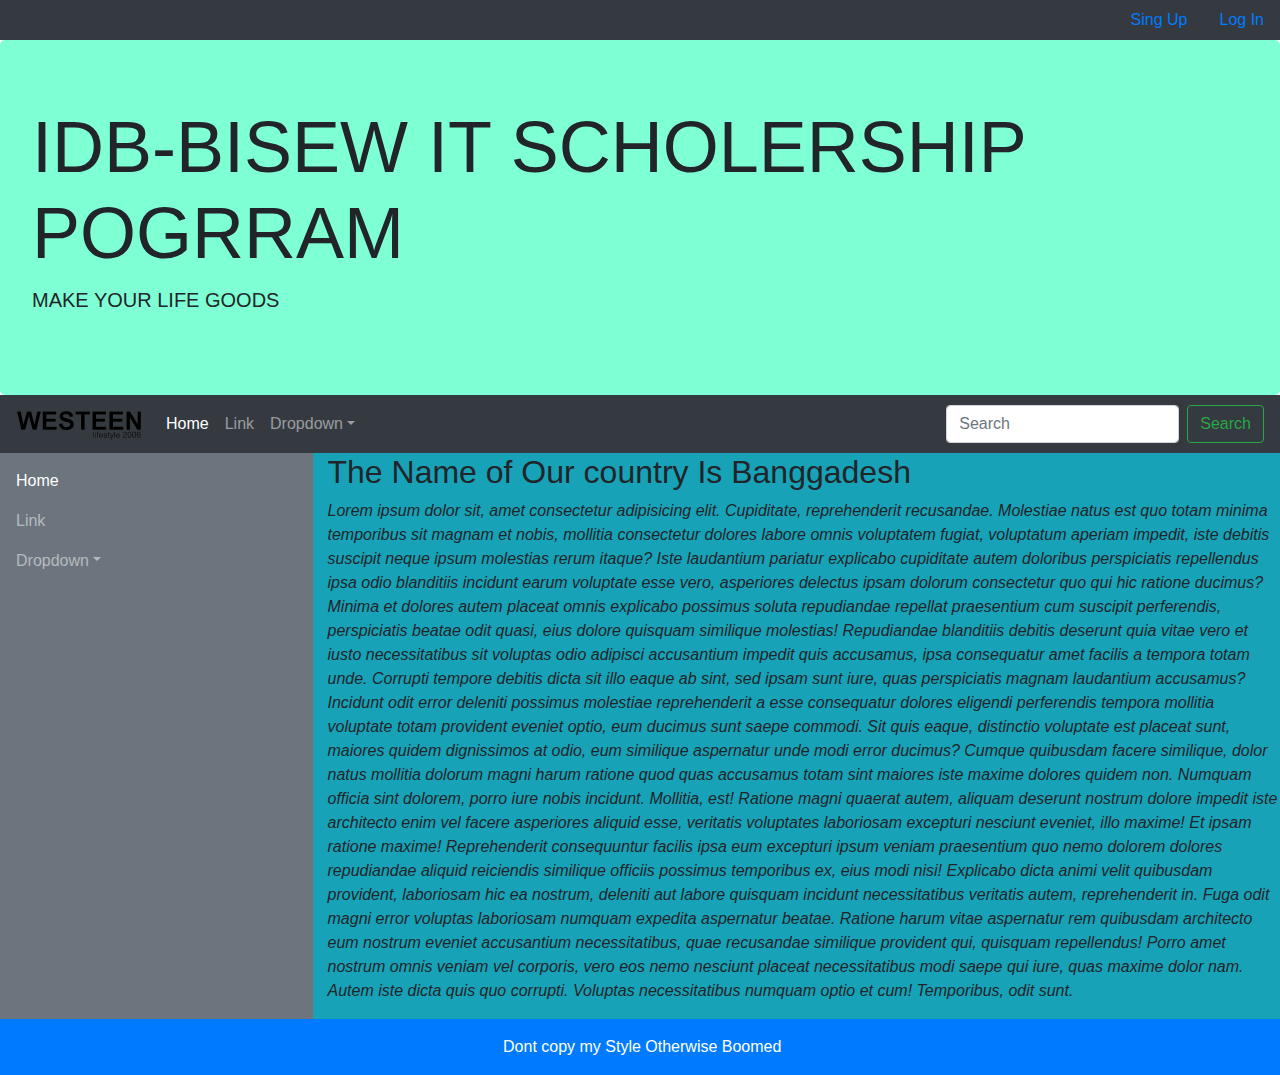
<file: Project For E-2/index.html>
<!DOCTYPE html>
<html lang="en">
<head>
    <meta charset="UTF-8">
    <meta name="viewport" content="width=device-width, initial-scale=1.0">
    <title>Document</title>
<link rel="stylesheet" href="css/bootstrap.min.css">
<script src="js/bootstrap.bundle.js"> </script>
<link rel="stylesheet" href="style.css">
</head>
<body>

    <ul class="nav justify-content-end bg-dark ">
        <li class="nav-item">
            <a class="nav-link active" href="#">Sing Up</a>
        </li>
        <li class="nav-item">
            <a class="nav-link" href="#">Log In</a>
        </li>
   
    </ul>

    <div class="jumbotron">
        <h1 class="display-3">IDB-BISEW IT SCHOLERSHIP POGRRAM</h1>
        <p class="lead">MAKE YOUR LIFE GOODS</p>

    </div>
    <nav class="navbar navbar-expand-sm navbar-dark bg-dark">

        <a class="navbar-brand" href="#">
            <img src="Base_logo.png" alt="">
        </a>


        <button class="navbar-toggler d-lg-none" type="button" data-toggle="collapse" data-target="#collapsibleNavId" aria-controls="collapsibleNavId"
            aria-expanded="false" aria-label="Toggle navigation">
            <span class="navbar-toggler-icon"></span>
        </button>
        <div class="collapse navbar-collapse" id="collapsibleNavId">
            <ul class="navbar-nav mr-auto mt-2 mt-lg-0">
                <li class="nav-item active">
                    <a class="nav-link" href="#">Home <span class="sr-only">(current)</span></a>
                </li>
                <li class="nav-item">
                    <a class="nav-link" href="#">Link</a>
                </li>
                <li class="nav-item dropdown">
                    <a class="nav-link dropdown-toggle" href="#" id="dropdownId" data-toggle="dropdown" aria-haspopup="true" aria-expanded="false">Dropdown</a>
                    <div class="dropdown-menu" aria-labelledby="dropdownId">
                        <a class="dropdown-item" href="#">Action 1</a>
                        <a class="dropdown-item" href="#">Action 2</a>
                    </div>
                </li>
            </ul>
            <form class="form-inline my-2 my-lg-0">
                <input class="form-control mr-sm-2" type="text" placeholder="Search">
                <button class="btn btn-outline-success my-2 my-sm-0" type="submit">Search</button>
            </form>
        </div>
    </nav>

<div class="row">
    
        <div class="col-lg-3 bg-secondary">
            <nav class="navbar  navbar-dark ">
              
               
                
                    <ul class="navbar-nav mr-auto mt-2 mt-lg-0">
                        <li class="nav-item active">
                            <a class="nav-link" href="#">Home <span class="sr-only">(current)</span></a>
                        </li>
                        <li class="nav-item">
                            <a class="nav-link" href="#">Link</a>
                        </li>
                        <li class="nav-item dropdown">
                            <a class="nav-link dropdown-toggle" href="#" id="dropdownId" data-toggle="dropdown" aria-haspopup="true" aria-expanded="false">Dropdown</a>
                            <div class="dropdown-menu" aria-labelledby="dropdownId">
                                <a class="dropdown-item" href="#">Action 1</a>
                                <a class="dropdown-item" href="#">Action 2</a>
                            </div>
                        </li>
                    </ul>

                
            </nav>
    
    
    
        </div>
   
  
        <div class="col-lg-9 bg-info ">
            <h2>The Name of Our country Is Banggadesh</h2>
            <p><em>Lorem ipsum dolor sit, amet consectetur adipisicing elit. Cupiditate, reprehenderit recusandae. Molestiae natus est quo totam minima temporibus sit magnam et nobis, mollitia consectetur dolores labore omnis voluptatem fugiat, voluptatum aperiam impedit, iste debitis suscipit neque ipsum molestias rerum itaque? Iste laudantium pariatur explicabo cupiditate autem doloribus perspiciatis repellendus ipsa odio blanditiis incidunt earum voluptate esse vero, asperiores delectus ipsam dolorum consectetur quo qui hic ratione ducimus? Minima et dolores autem placeat omnis explicabo possimus soluta repudiandae repellat praesentium cum suscipit perferendis, perspiciatis beatae odit quasi, eius dolore quisquam similique molestias! Repudiandae blanditiis debitis deserunt quia vitae vero et iusto necessitatibus sit voluptas odio adipisci accusantium impedit quis accusamus, ipsa consequatur amet facilis a tempora totam unde. Corrupti tempore debitis dicta sit illo eaque ab sint, sed ipsam sunt iure, quas perspiciatis magnam laudantium accusamus? Incidunt odit error deleniti possimus molestiae reprehenderit a esse consequatur dolores eligendi perferendis tempora mollitia voluptate totam provident eveniet optio, eum ducimus sunt saepe commodi. Sit quis eaque, distinctio voluptate est placeat sunt, maiores quidem dignissimos at odio, eum similique aspernatur unde modi error ducimus? Cumque quibusdam facere similique, dolor natus mollitia dolorum magni harum ratione quod quas accusamus totam sint maiores iste maxime dolores quidem non. Numquam officia sint dolorem, porro iure nobis incidunt. Mollitia, est! Ratione magni quaerat autem, aliquam deserunt nostrum dolore impedit iste architecto enim vel facere asperiores aliquid esse, veritatis voluptates laboriosam excepturi nesciunt eveniet, illo maxime! Et ipsam ratione maxime! Reprehenderit consequuntur facilis ipsa eum excepturi ipsum veniam praesentium quo nemo dolorem dolores repudiandae aliquid reiciendis similique officiis possimus temporibus ex, eius modi nisi! Explicabo dicta animi velit quibusdam provident, laboriosam hic ea nostrum, deleniti aut labore quisquam incidunt necessitatibus veritatis autem, reprehenderit in. Fuga odit magni error voluptas laboriosam numquam expedita aspernatur beatae. Ratione harum vitae aspernatur rem quibusdam architecto eum nostrum eveniet accusantium necessitatibus, quae recusandae similique provident qui, quisquam repellendus! Porro amet nostrum omnis veniam vel corporis, vero eos nemo nesciunt placeat necessitatibus modi saepe qui iure, quas maxime dolor nam. Autem iste dicta quis quo corrupti. Voluptas necessitatibus numquam optio et cum! Temporibus, odit sunt.</em></p>
        </div>
    </div>

    <footer class=" bg-primary   text-center p-3  text-white">
        &ApplyFunction; Dont copy my Style Otherwise Boomed
    </footer>
    




    
</body>
</html>
</file>
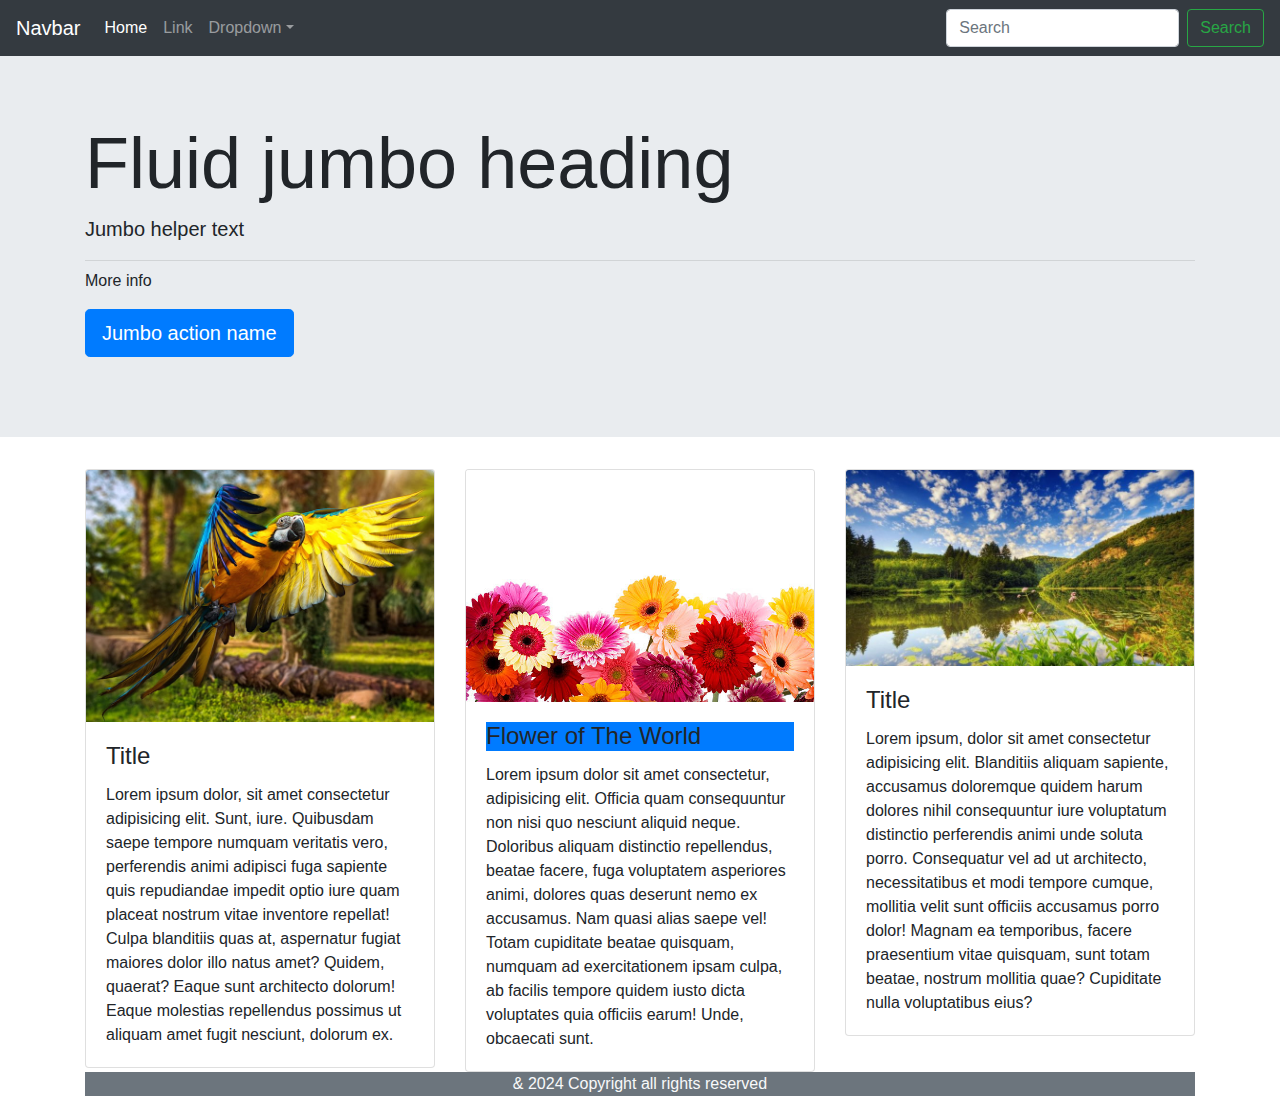
<file: cards.html>
<!DOCTYPE html>
<html lang="en">
<head>
    <meta charset="UTF-8">
    <meta name="viewport" content="width=device-width, initial-scale=1.0">
    <title>Cards</title>
    <link rel="stylesheet" 
    href="https://cdn.jsdelivr.net/npm/bootstrap@4.6.2/dist/css/bootstrap.min.css">
    <script src="https://cdn.jsdelivr.net/npm/jquery@3.7.1/dist/jquery.slim.min.js"></script>
    <script src="https://cdn.jsdelivr.net/npm/popper.js@1.16.1/dist/umd/popper.min.js"></script>
    <script src="https://cdn.jsdelivr.net/npm/bootstrap@4.6.2/dist/js/bootstrap.bundle.min.js"></script>
</head>
<body>
<nav class="navbar navbar-expand-sm navbar-dark bg-dark">
    <a class="navbar-brand" href="#">Navbar</a>
    <button class="navbar-toggler d-lg-none" type="button" data-toggle="collapse" data-target="#collapsibleNavId" aria-controls="collapsibleNavId"
        aria-expanded="false" aria-label="Toggle navigation">
        <span class="navbar-toggler-icon"></span>
    </button>
    <div class="collapse navbar-collapse" id="collapsibleNavId">
        <ul class="navbar-nav mr-auto mt-2 mt-lg-0">
            <li class="nav-item active">
                <a class="nav-link" href="#">Home <span class="sr-only">(current)</span></a>
            </li>
            <li class="nav-item">
                <a class="nav-link" href="#">Link</a>
            </li>
            <li class="nav-item dropdown">
                <a class="nav-link dropdown-toggle" href="#" id="dropdownId" data-toggle="dropdown" aria-haspopup="true" aria-expanded="false">Dropdown</a>
                <div class="dropdown-menu" aria-labelledby="dropdownId">
                    <a class="dropdown-item" href="#">Action 1</a>
                    <a class="dropdown-item" href="#">Action 2</a>
                </div>
            </li>
        </ul>
        <form class="form-inline my-2 my-lg-0">
            <input class="form-control mr-sm-2" type="text" placeholder="Search">
            <button class="btn btn-outline-success my-2 my-sm-0" type="submit">Search</button>
        </form>
    </div>
</nav>
<div class="jumbotron jumbotron-fluid">
    <div class="container">
        <h1 class="display-3">Fluid jumbo heading</h1>
        <p class="lead">Jumbo helper text</p>
        <hr class="my-2">
        <p>More info</p>
        <p class="lead">
            <a class="btn btn-primary btn-lg" href="Jumbo action link" role="button">Jumbo action name</a>
        </p>
    </div>
</div>


<div class="container">
    <div class="row">
        <div class="col-lg-4">
            <div class="card">
                <img class="card-img-top" src="macaw-parrot-birds-hd-wallpaper-preview.jpg" alt="">
                <div class="card-body">
                    <h4 class="card-title">Title</h4>
                    <p class="card-text">Lorem ipsum dolor, sit amet consectetur adipisicing elit. Sunt, iure. Quibusdam saepe tempore numquam veritatis vero, perferendis animi adipisci fuga sapiente quis repudiandae impedit optio iure quam placeat nostrum vitae inventore repellat! Culpa blanditiis quas at, aspernatur fugiat maiores dolor illo natus amet? Quidem, quaerat? Eaque sunt architecto dolorum! Eaque molestias repellendus possimus ut aliquam amet fugit nesciunt, dolorum ex.</p>
                </div>
            </div>
        </div>


        <div class="col-lg-4">
            <div class="card">
                <img class="card-img-top" src="flower.jpg" alt="">
                <div class="card-body">
                    <h4 class="card-title bg-primary">Flower of The World</h4>
                    <p class="card-text">Lorem ipsum dolor sit amet consectetur, adipisicing elit. Officia quam consequuntur non nisi quo nesciunt aliquid neque. Doloribus aliquam distinctio repellendus, beatae facere, fuga voluptatem asperiores animi, dolores quas deserunt nemo ex accusamus. Nam quasi alias saepe vel! Totam cupiditate beatae quisquam, numquam ad exercitationem ipsam culpa, ab facilis tempore quidem iusto dicta voluptates quia officiis earum! Unde, obcaecati sunt.</p>
                </div>
            </div>
        </div>

        <div class="col-lg-4">
            <div class="card">
                <img class="card-img-top" src="Nature.jpg" alt="">
                <div class="card-body">
                    <h4 class="card-title">Title</h4>
                    <p class="card-text">Lorem ipsum, dolor sit amet consectetur adipisicing elit. Blanditiis aliquam sapiente, accusamus doloremque quidem harum dolores nihil consequuntur iure voluptatum distinctio perferendis animi unde soluta porro. Consequatur vel ad ut architecto, necessitatibus et modi tempore cumque, mollitia velit sunt officiis accusamus porro dolor! Magnam ea temporibus, facere praesentium vitae quisquam, sunt totam beatae, nostrum mollitia quae? Cupiditate nulla voluptatibus eius?</p>
                </div>
            </div>
        </div>
    </div>
<footer class="bg-secondary text-center text-light">
  & 2024  Copyright all rights reserved
</footer>
</div>
    

    
</body>
</html>
</file>
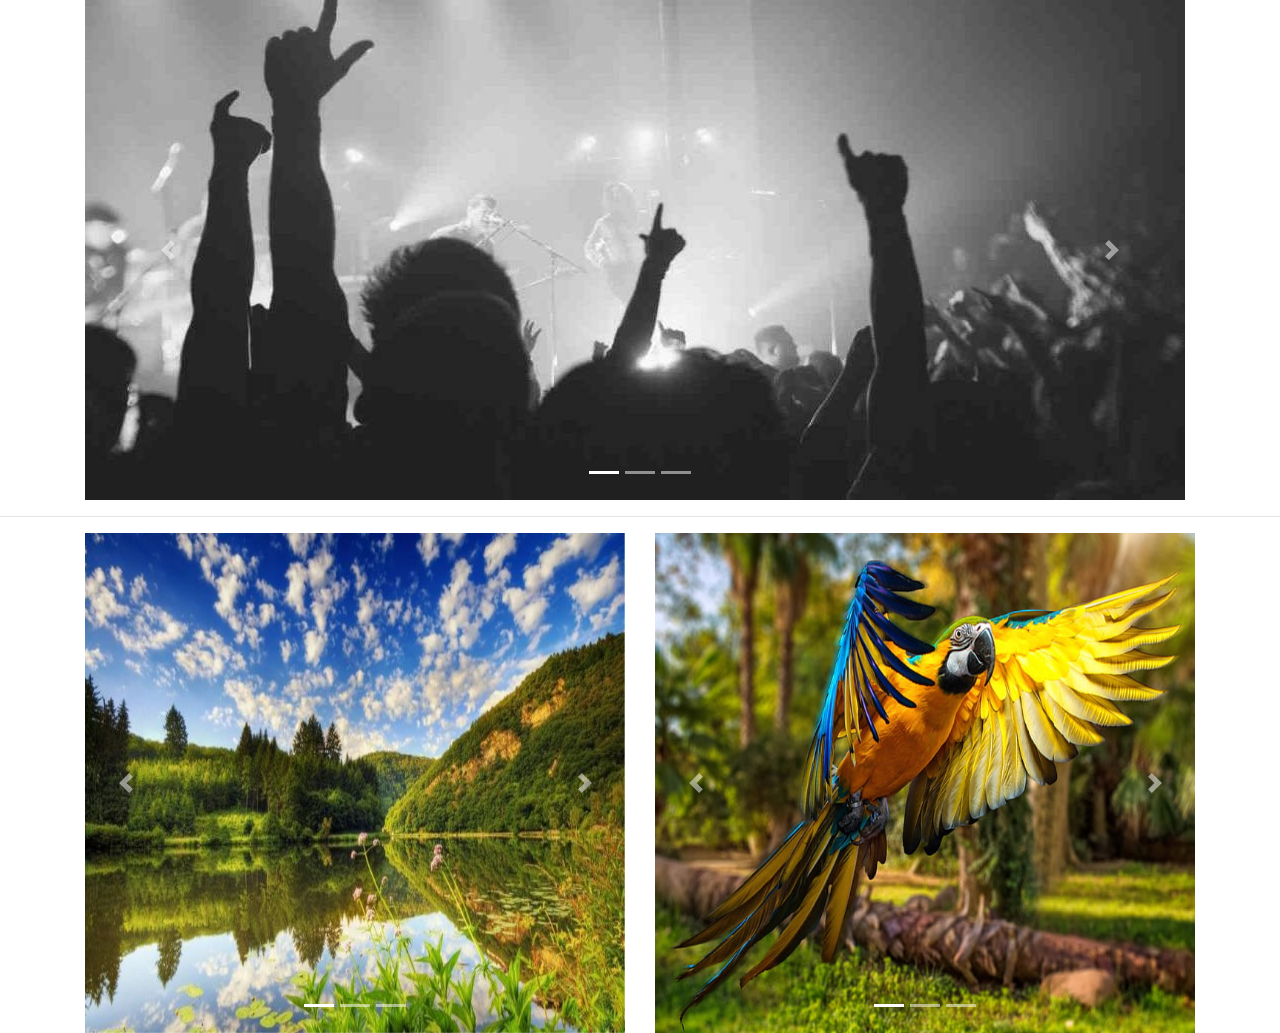
<file: carousel.html>
<!DOCTYPE html>
<html lang="en">
<head>
    <meta charset="UTF-8">
    <meta name="viewport" content="width=device-width, initial-scale=1.0">
    <title>carosul</title>
    <link rel="stylesheet" 
    href="https://cdn.jsdelivr.net/npm/bootstrap@4.6.2/dist/css/bootstrap.min.css">
    <script src="https://cdn.jsdelivr.net/npm/jquery@3.7.1/dist/jquery.slim.min.js"></script>
    <script src="https://cdn.jsdelivr.net/npm/popper.js@1.16.1/dist/umd/popper.min.js"></script>
    <script src="https://cdn.jsdelivr.net/npm/bootstrap@4.6.2/dist/js/bootstrap.bundle.min.js"></script>
</head>
<body>
    <div class="container">
        <div id="carouselId" class="carousel slide" data-ride="carousel">
            <ol class="carousel-indicators">
                <li data-target="#carouselId" data-slide-to="0" class="active"></li>
                <li data-target="#carouselId" data-slide-to="1"></li>
                <li data-target="#carouselId" data-slide-to="2"></li>
            </ol>
            <div class="carousel-inner" role="listbox">
                <div class="carousel-item active">
                    <img src="ny.jpg" alt="First slide">
                </div>
                <div class="carousel-item">
                    <img src="la.jpg" alt="Second slide">
                </div>
                <div class="carousel-item">
                    <img src="chicago.jpg" alt="Third slide">
                </div>
            </div>
            <a class="carousel-control-prev" href="#carouselId" role="button" data-slide="prev">
                <span class="carousel-control-prev-icon" aria-hidden="true"></span>
                <span class="sr-only">Previous</span>
            </a>
            <a class="carousel-control-next" href="#carouselId" role="button" data-slide="next">
                <span class="carousel-control-next-icon" aria-hidden="true"></span>
                <span class="sr-only">Next</span>
            </a>
        </div>
    </div>
    <hr>
   <div class="container">
     <div class="row">
        <div class="col-lg-6">
            <div id="carouselId2" class="carousel slide" data-ride="carousel">
                <ol class="carousel-indicators">
                    <li data-target="#carouselId2" data-slide-to="0" class="active"></li>
                    <li data-target="#carouselId2" data-slide-to="1"></li>
                    <li data-target="#carouselId2" data-slide-to="2"></li>
                </ol>
                <div class="carousel-inner" role="listbox">
                    <div class="carousel-item active">
                        <img src="Nature.jpg" alt="First slide" width="100%" height="500px">
                    </div>
                    <div class="carousel-item">
                        <img src="hills-2836301_640.jpg" alt="Second slide" width="100%" height="500px">
                    </div>
                    <div class="carousel-item">
                        <img src="ny.jpg" alt="Third slide" width="100%" height="500px">
                    </div>
                </div>
                <a class="carousel-control-prev" href="#carouselId2" role="button" data-slide="prev">
                    <span class="carousel-control-prev-icon" aria-hidden="true"></span>
                    <span class="sr-only">Previous</span>
                </a>
                <a class="carousel-control-next" href="#carouselId2" role="button" data-slide="next">
                    <span class="carousel-control-next-icon" aria-hidden="true"></span>
                    <span class="sr-only">Next</span>
                </a>
            </div>
        </div>

    <div class="col-lg-6">
        <div id="carouselId3" class="carousel slide" data-ride="carousel">
            <ol class="carousel-indicators">
                <li data-target="##carouselId3" data-slide-to="0" class="active"></li>
                <li data-target="#carouselId3" data-slide-to="1"></li>
                <li data-target="#carouselId3" data-slide-to="2"></li>
            </ol>
            <div class="carousel-inner" role="listbox">
                <div class="carousel-item active">
                    <img src="macaw-parrot-birds-hd-wallpaper-preview.jpg" alt="First slide" width="100%" height="500px">
                </div>
                <div class="carousel-item">
                    <img src="la.jpg" alt="Second slide" width="100%" height="500px">
                </div>
                <div class="carousel-item">
                    <img src="ny.jpg" alt="Third slide" width="100%" height="500px">
                </div>
            </div>
            <a class="carousel-control-prev" href="#carouselId3" role="button" data-slide="prev">
                <span class="carousel-control-prev-icon" aria-hidden="true"></span>
                <span class="sr-only">Previous</span>
            </a>
            <a class="carousel-control-next" href="#carouselId3" role="button" data-slide="next">
                <span class="carousel-control-next-icon" aria-hidden="true"></span>
                <span class="sr-only">Next</span>
            </a>
        </div>
    </div>


     </div>
   </div>
    
</body>
</html>
</file>
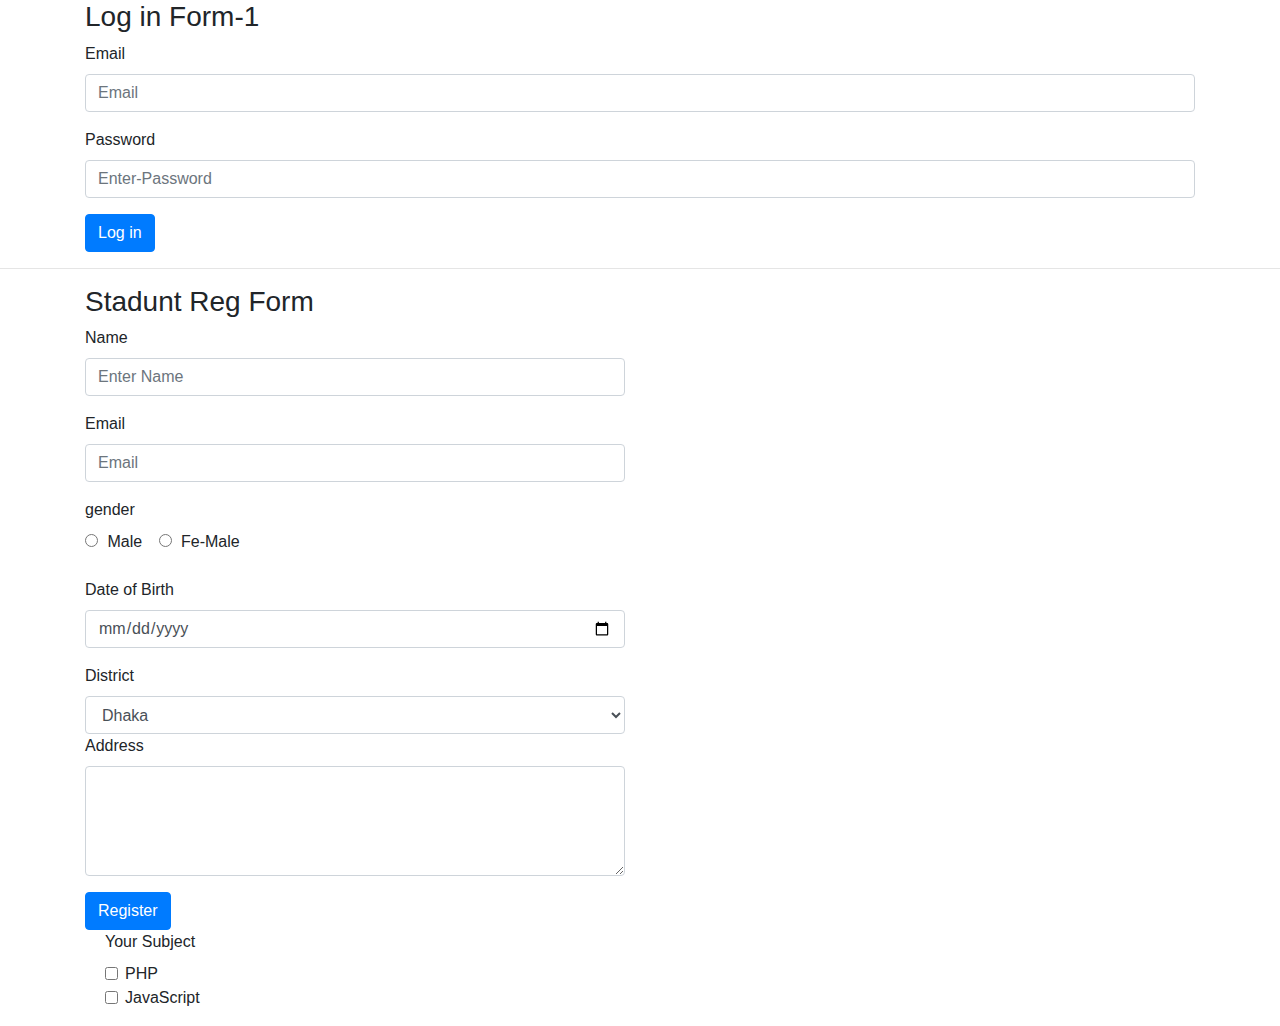
<file: Form.html>
<!DOCTYPE html>
<html lang="en">

<head>
    <meta charset="UTF-8">
    <meta name="viewport" content="width=device-width, initial-scale=1.0">
    <title>Form</title>
    <link rel="stylesheet" href="https://cdn.jsdelivr.net/npm/bootstrap@4.6.2/dist/css/bootstrap.min.css">
    <script src="https://cdn.jsdelivr.net/npm/jquery@3.7.1/dist/jquery.slim.min.js"></script>
    <script src="https://cdn.jsdelivr.net/npm/popper.js@1.16.1/dist/umd/popper.min.js"></script>
    <script src="https://cdn.jsdelivr.net/npm/bootstrap@4.6.2/dist/js/bootstrap.bundle.min.js"></script>

</head>

<body>
    <div class="container">
        <h3> Log in Form-1</h3>
        <form action="">
            <div class="form-group">

                <label for="email">Email</label>
                <input type="Email" name="Email" class="form-control" placeholder="Email">

            </div>

            <div class="form-group">
                <label for="password">Password</label>
                <input type="password" name="Password" class="form-control" placeholder="Enter-Password">

            </div>
            <button class="btn btn btn-primary">Log in</button>




        </form>
    </div>

    <hr>

    <div class="container">
        <div class="row">
            <div class="col-lg-6">
                <h3>Stadunt Reg Form</h3>
                <form action="">
                    <div class="form-group">
                        <label for="">Name</label>
                        <input type="text" class="form-control" placeholder="Enter Name">

                    </div>

                    <div class="form-group">

                        <label for="email">Email</label>
                        <input type="Email" name="Email" class="form-control" placeholder="Email">

                    </div>

                    <label for="">gender</label>
                    <div class="form-group">

                        <div class="forn-check form-check-inline">
                            <label for="form-check-lable">
                                <input type="radio" class="form-check-input" name="gender" value="male">
                                Male
                            </label>
                        </div>
                        <div class="forn-check form-check-inline">
                            <label for="form-check-lable">
                                <input type="radio" class="form-check-input" name="gender" value="Female">
                                Fe-Male
                            </label>
                        </div>
                    </div>

                    <div class="form-group">
                        <label for="">Date of Birth</label>
                        <input type="Date" class="form-control" placeholder="">
                    </div>
                    <div class="form-group">
                        <label for="">District</label>
                        <select class="form-control" name="District">
                            <option>Dhaka</option>
                            <option>Jamal</option>
                            <option>Ghai</option>
                        </select>
                        <div class="form-group">
                            <label for="">Address</label>
                            <textarea name="" id="" cols="30" rows="4" class="form-control"></textarea>
                        </div>
                        <button type="submit" class="btn btn-primary">Register</button>


                        <div class="form-check">
                                <label for="">Your Subject</label>
                                <div class="form-check">
                                    <label for="" class="form-check-label">
                                        <input type="checkbox" class="form-check-input" value="checkedValue">
                                        PHP
                                    </label>
                                    

                                </div>
                                <div class="form-check">
                                    <label for="" class="form-check-label">
                                        <input type="checkbox" class="form-check-input" value="checkedValue">
                                        JavaScript
                                    </label>
                                    

                                </div>
                        </div>
                        

                    </div>





                </form>


            </div>

        </div>
    </div>




</body>

</html>
</file>
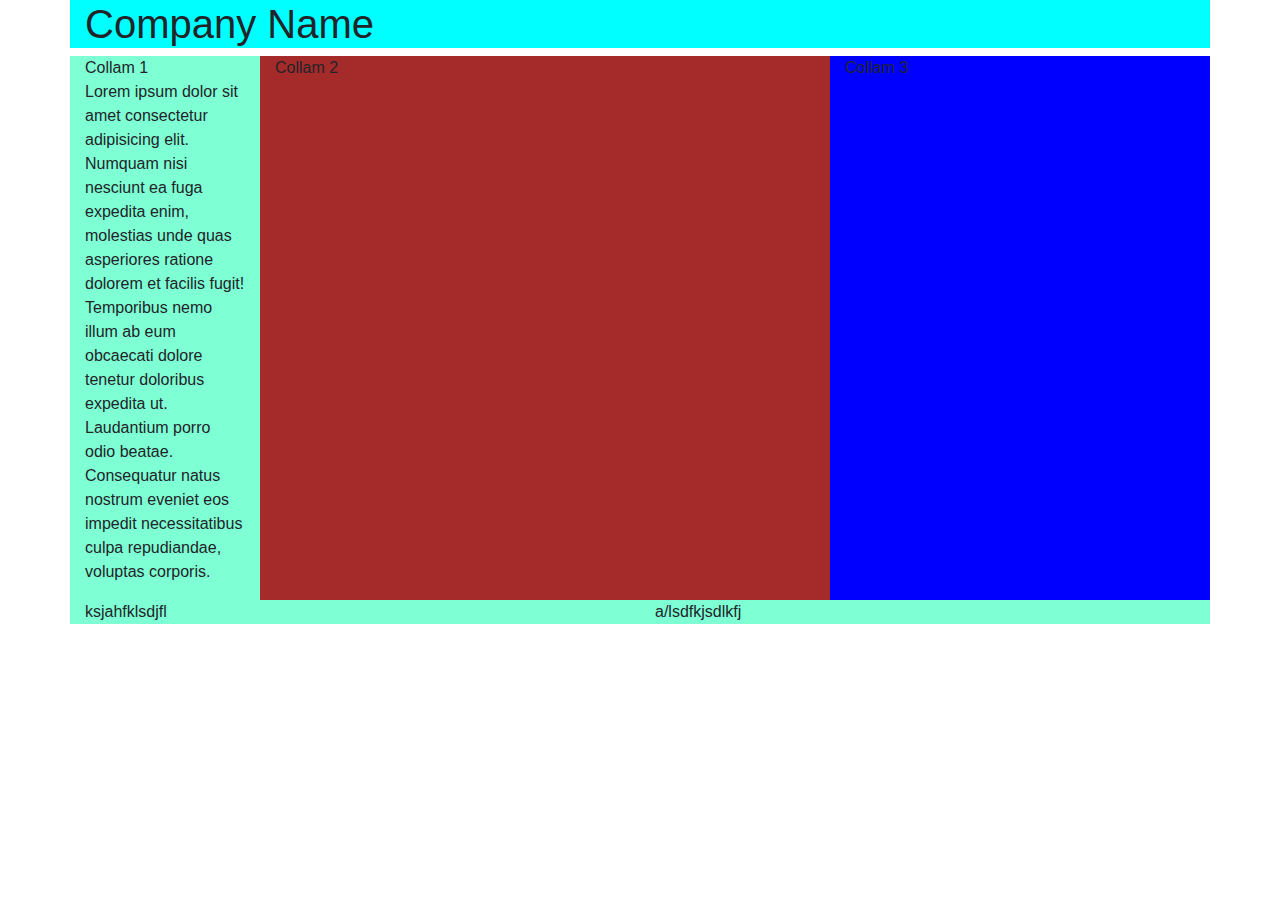
<file: home.html>
<!DOCTYPE html>
<html lang="en">
<head>
    <meta charset="UTF-8">
    <meta name="viewport" content="width=device-width, initial-scale=1.0">
    <title>Home Page</title>
    <link rel="stylesheet" href="https://cdn.jsdelivr.net/npm/bootstrap@4.6.2/dist/css/bootstrap.min.css">
</head>
<body>
  <div class="container" style="background-color: cyan;">
<h1>Company Name</h1>

  </div>   
  <div class="container">
    <div class="row">
        <div class="col-lg-2" style="background-color: aquamarine;">Collam 1 
            <p>Lorem ipsum dolor sit amet consectetur adipisicing elit. Numquam nisi nesciunt ea fuga expedita enim, molestias unde quas asperiores ratione dolorem et facilis fugit! Temporibus nemo illum ab eum obcaecati dolore tenetur doloribus expedita ut. Laudantium porro odio beatae. Consequatur natus nostrum eveniet eos impedit necessitatibus culpa repudiandae, voluptas corporis.</p>
        </div>
        <div class="col-lg-6" style="background-color: brown;">Collam 2 </div>
        <div class="col-lg-4" style="background-color: blue;">Collam 3 </div>
        


    </div>
    <div class="row" style="background-color: aquamarine;">
        <div class="col-lg-6">ksjahfklsdjfl</div>
        <div class="col-lg-6">a/lsdfkjsdlkfj</div>

    </div>
    
  </div>


</body>
</html>
</file>
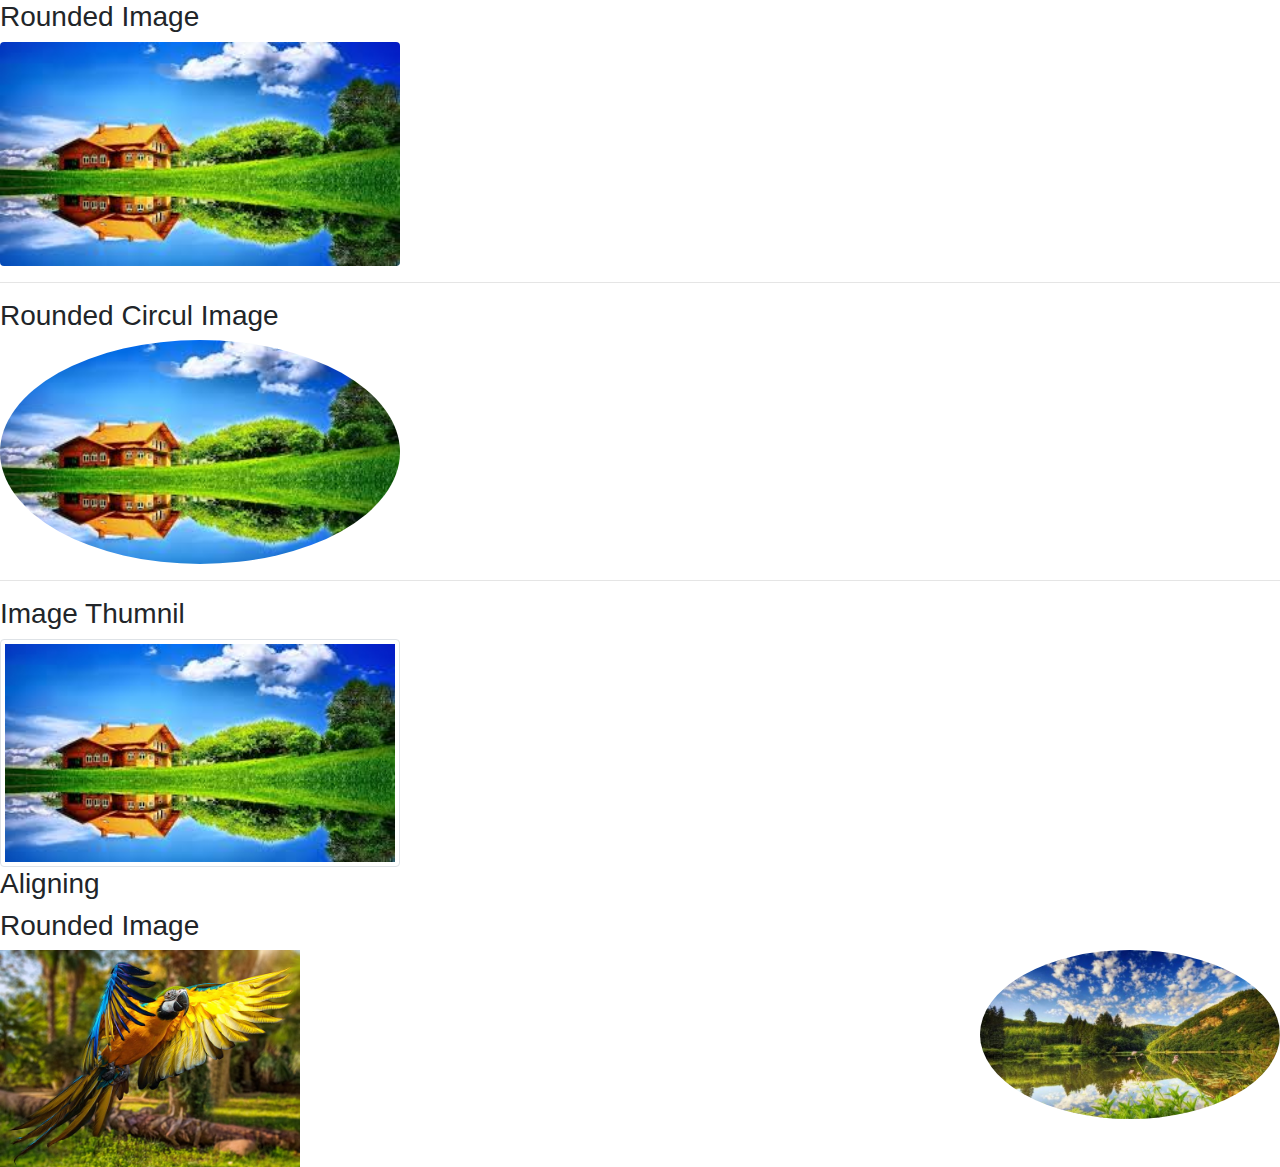
<file: images.html>
<!DOCTYPE html>
<html lang="en">
<head>
    <meta charset="UTF-8">
    <meta name="viewport" content="width=device-width, initial-scale=1.0">
    <title>Document</title>
    <link rel="stylesheet" 
    href="https://cdn.jsdelivr.net/npm/bootstrap@4.6.2/dist/css/bootstrap.min.css">
    <script src="https://cdn.jsdelivr.net/npm/jquery@3.7.1/dist/jquery.slim.min.js"></script>
    <script src="https://cdn.jsdelivr.net/npm/popper.js@1.16.1/dist/umd/popper.min.js"></script>
    <script src="https://cdn.jsdelivr.net/npm/bootstrap@4.6.2/dist/js/bootstrap.bundle.min.js"></script>
</head>
<body>
    <h3>Rounded Image</h3>
    <img src="images-2.jpg" alt="" style="width: 400px;" class="rounded">
    <hr>
    <h3>Rounded Circul Image</h3>
    <img src="images-2.jpg" alt="" style="width: 400px;" class="rounded-circle">
    <hr>
    <h3>Image Thumnil</h3>
    <img src="images-2.jpg" alt="" style="width: 400px;" class="img-thumbnail">
    
    <h3>Aligning</h3>
    <h3>Rounded Image</h3>
    <img src="macaw-parrot-birds-hd-wallpaper-preview.jpg" alt="" style="width: 300px;" class="float-left">
    <img src="Nature.jpg" alt="" style="width: 300px;" class="float-right rounded-circle">


</body>
</html>
</file>
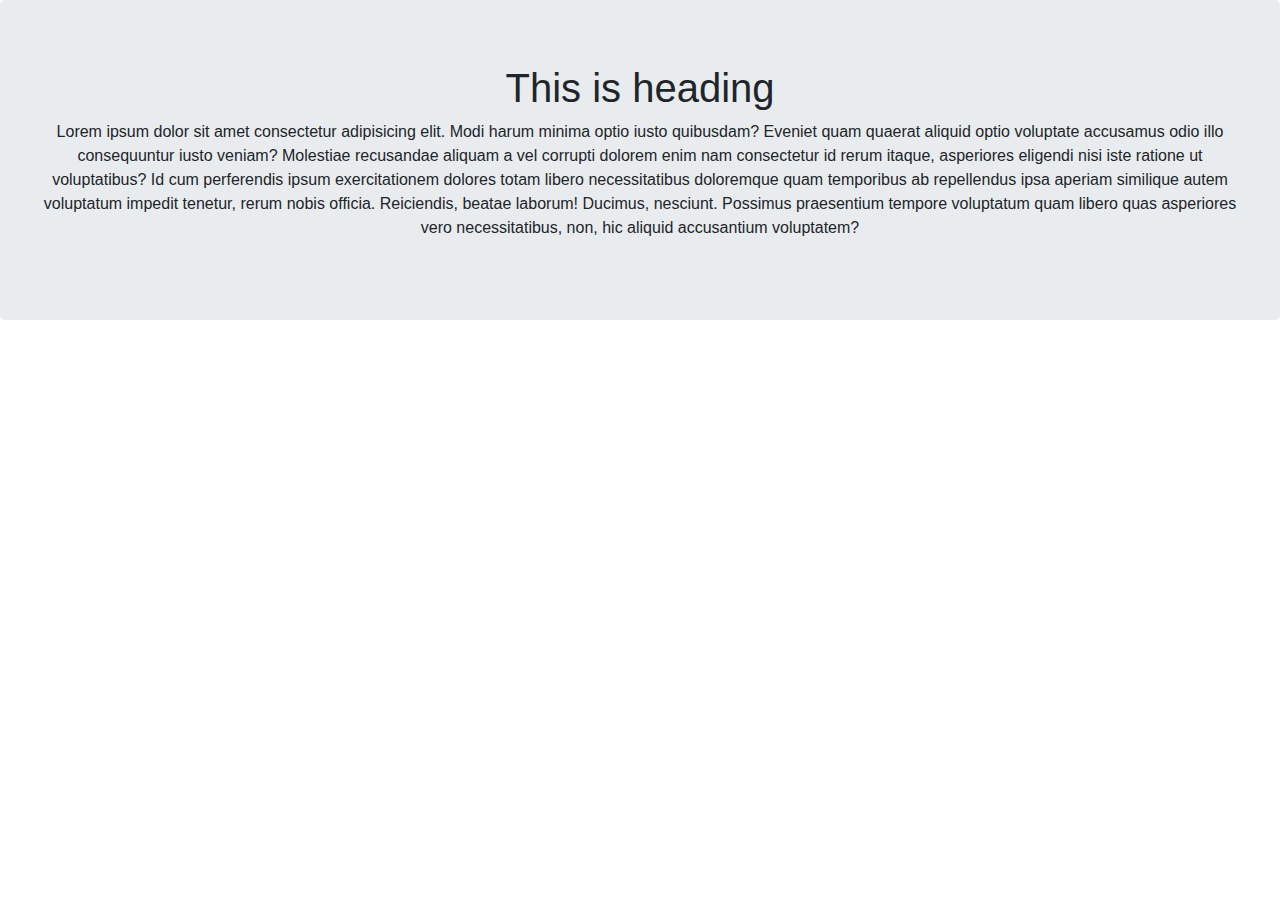
<file: jumbotron.html>
<!DOCTYPE html>
<html lang="en">
<head>
    <meta charset="UTF-8">
    <meta name="viewport" content="width=device-width, initial-scale=1.0">
    <title>Document</title>
    <link rel="stylesheet" href="https://cdn.jsdelivr.net/npm/bootstrap@4.6.2/dist/css/bootstrap.min.css">
</head>
<body>
    <div class="jumbotron text-center">
        <h1>This is heading</h1>
        <p>
            Lorem ipsum dolor sit amet consectetur adipisicing elit. Modi harum minima optio iusto quibusdam? Eveniet quam quaerat aliquid optio voluptate accusamus odio illo consequuntur iusto veniam? Molestiae recusandae aliquam a vel corrupti dolorem enim nam consectetur id rerum itaque, asperiores eligendi nisi iste ratione ut voluptatibus? Id cum perferendis ipsum exercitationem dolores totam libero necessitatibus doloremque quam temporibus ab repellendus ipsa aperiam similique autem voluptatum impedit tenetur, rerum nobis officia. Reiciendis, beatae laborum! Ducimus, nesciunt. Possimus praesentium tempore voluptatum quam libero quas asperiores vero necessitatibus, non, hic aliquid accusantium voluptatem?
        </p>
    </div>
</body>
</html>
</file>
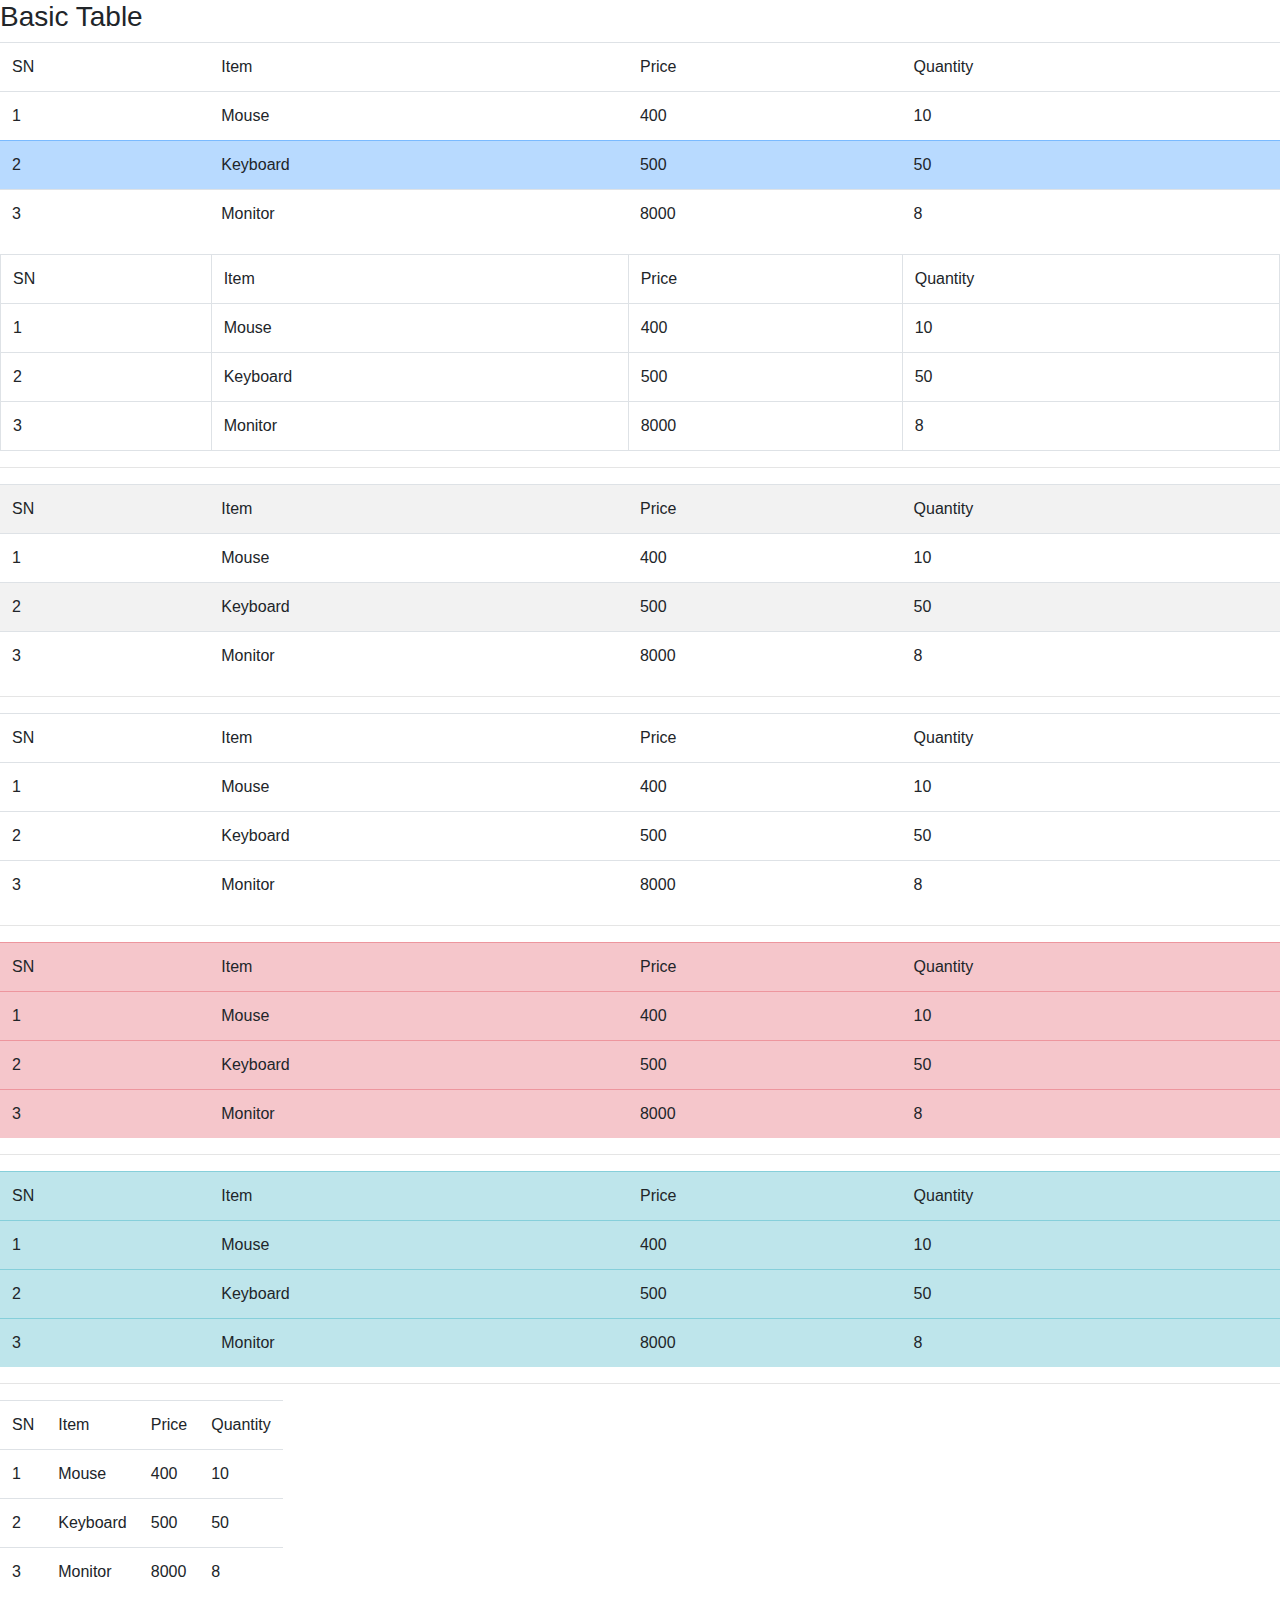
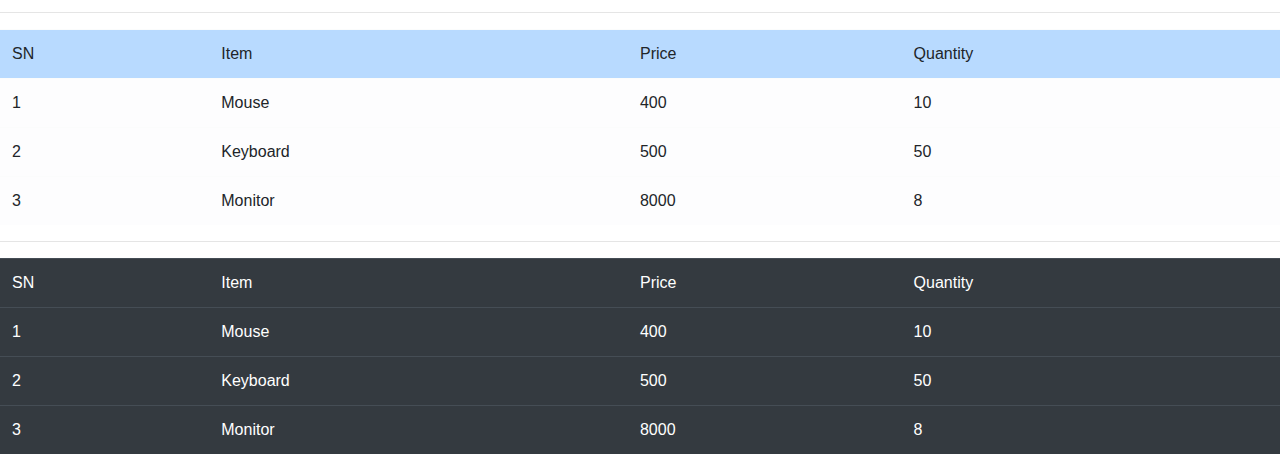
<file: table.html>
<!DOCTYPE html>
<html lang="en">
<head>
    <meta charset="UTF-8">
    <meta name="viewport" content="width=device-width, initial-scale=1.0">
    <title>Table bootstrap</title>
<!-- Latest compiled and minified CSS -->
<link rel="stylesheet" href="https://cdn.jsdelivr.net/npm/bootstrap@4.6.2/dist/css/bootstrap.min.css">

<!-- jQuery library -->
<script src="https://cdn.jsdelivr.net/npm/jquery@3.7.1/dist/jquery.slim.min.js"></script>

<!-- Popper JS -->
<script src="https://cdn.jsdelivr.net/npm/popper.js@1.16.1/dist/umd/popper.min.js"></script>

<!-- Latest compiled JavaScript -->
<script src="https://cdn.jsdelivr.net/npm/bootstrap@4.6.2/dist/js/bootstrap.bundle.min.js"></script>
</head>
<body>
    <h3>Basic Table</h3>
<table class="table table">
<tr>
    <td>SN</td>
    <td>Item</td>
    <td>Price</td>
    <td>Quantity</td>
</tr>
<tr>
    <td>1</td>
    <td>Mouse</td>
    <td>400</td>
    <td>10</td>
</tr>
<tr class="table-primary">
    <td>2</td>
    <td>Keyboard</td>
    <td>500</td>
    <td>50</td>
</tr>
<tr>
    <td>3</td>
    <td>Monitor</td>
    <td>8000</td>
    <td>8</td>
</tr>




</table>
<table class="table table-bordered">
    <tr>
        <td>SN</td>
        <td>Item</td>
        <td>Price</td>
        <td>Quantity</td>
    </tr>
    <tr>
        <td>1</td>
        <td>Mouse</td>
        <td>400</td>
        <td>10</td>
    </tr>
    <tr>
        <td>2</td>
        <td>Keyboard</td>
        <td>500</td>
        <td>50</td>
    </tr>
    <tr>
        <td>3</td>
        <td>Monitor</td>
        <td>8000</td>
        <td>8</td>
    </tr>
    
    
    
    
    </table>
    <hr>
    <table class="table table-striped">
        <tr>
            <td>SN</td>
            <td>Item</td>
            <td>Price</td>
            <td>Quantity</td>
        </tr>
        <tr>
            <td>1</td>
            <td>Mouse</td>
            <td>400</td>
            <td>10</td>
        </tr>
        <tr>
            <td>2</td>
            <td>Keyboard</td>
            <td>500</td>
            <td>50</td>
        </tr>
        <tr>
            <td>3</td>
            <td>Monitor</td>
            <td>8000</td>
            <td>8</td>
        </tr>
        
        
        
        
        </table>     
<hr>
<table class="table table-hover">
    <tr>
        <td>SN</td>
        <td>Item</td>
        <td>Price</td>
        <td>Quantity</td>
    </tr>
    <tr>
        <td>1</td>
        <td>Mouse</td>
        <td>400</td>
        <td>10</td>
    </tr>
    <tr>
        <td>2</td>
        <td>Keyboard</td>
        <td>500</td>
        <td>50</td>
    </tr>
    <tr>
        <td>3</td>
        <td>Monitor</td>
        <td>8000</td>
        <td>8</td>
    </tr>
    
    
    
    
    </table>
<hr>
<table class="table table-danger">
    <tr>
        <td>SN</td>
        <td>Item</td>
        <td>Price</td>
        <td>Quantity</td>
    </tr>
    <tr>
        <td>1</td>
        <td>Mouse</td>
        <td>400</td>
        <td>10</td>
    </tr>
    <tr>
        <td>2</td>
        <td>Keyboard</td>
        <td>500</td>
        <td>50</td>
    </tr>
    <tr>
        <td>3</td>
        <td>Monitor</td>
        <td>8000</td>
        <td>8</td>
    </tr>
    
    
    
    
    </table>
    <hr>
    <table class="table table-info">
        <tr>
            <td>SN</td>
            <td>Item</td>
            <td>Price</td>
            <td>Quantity</td>
        </tr>
        <tr>
            <td>1</td>
            <td>Mouse</td>
            <td>400</td>
            <td>10</td>
        </tr>
        <tr>
            <td>2</td>
            <td>Keyboard</td>
            <td>500</td>
            <td>50</td>
        </tr>
        <tr>
            <td>3</td>
            <td>Monitor</td>
            <td>8000</td>
            <td>8</td>
        </tr>
        
        
        
        
        </table> 
        <hr>
        <table class="table table-responsive">
            <tr>
                <td>SN</td>
                <td>Item</td>
                <td>Price</td>
                <td>Quantity</td>
            </tr>
            <tr>
                <td>1</td>
                <td>Mouse</td>
                <td>400</td>
                <td>10</td>
            </tr>
            <tr>
                <td>2</td>
                <td>Keyboard</td>
                <td>500</td>
                <td>50</td>
            </tr>
            <tr>
                <td>3</td>
                <td>Monitor</td>
                <td>8000</td>
                <td>8</td>
            </tr>
            
            
            
            
            </table>
            <hr>
            <table class="table table-light">
                <tr class="table-primary">
                    <td>SN</td>
                    <td>Item</td>
                    <td>Price</td>
                    <td>Quantity</td>
                </tr>
                <tr>
                    <td>1</td>
                    <td>Mouse</td>
                    <td>400</td>
                    <td>10</td>
                </tr>
                <tr>
                    <td>2</td>
                    <td>Keyboard</td>
                    <td>500</td>
                    <td>50</td>
                </tr>
                <tr>
                    <td>3</td>
                    <td>Monitor</td>
                    <td>8000</td>
                    <td>8</td>
                </tr>
                
                
                
                
                </table>
                <hr>
                <table class="table table-dark">
                    <tr>
                        <td>SN</td>
                        <td>Item</td>
                        <td>Price</td>
                        <td>Quantity</td>
                    </tr>
                    <tr>
                        <td>1</td>
                        <td>Mouse</td>
                        <td>400</td>
                        <td>10</td>
                    </tr>
                    <tr>
                        <td>2</td>
                        <td>Keyboard</td>
                        <td>500</td>
                        <td>50</td>
                    </tr>
                    <tr>
                        <td>3</td>
                        <td>Monitor</td>
                        <td>8000</td>
                        <td>8</td>
                    </tr>
                    
                    
                    
                    
                    </table>
</body>
</html>
</file>
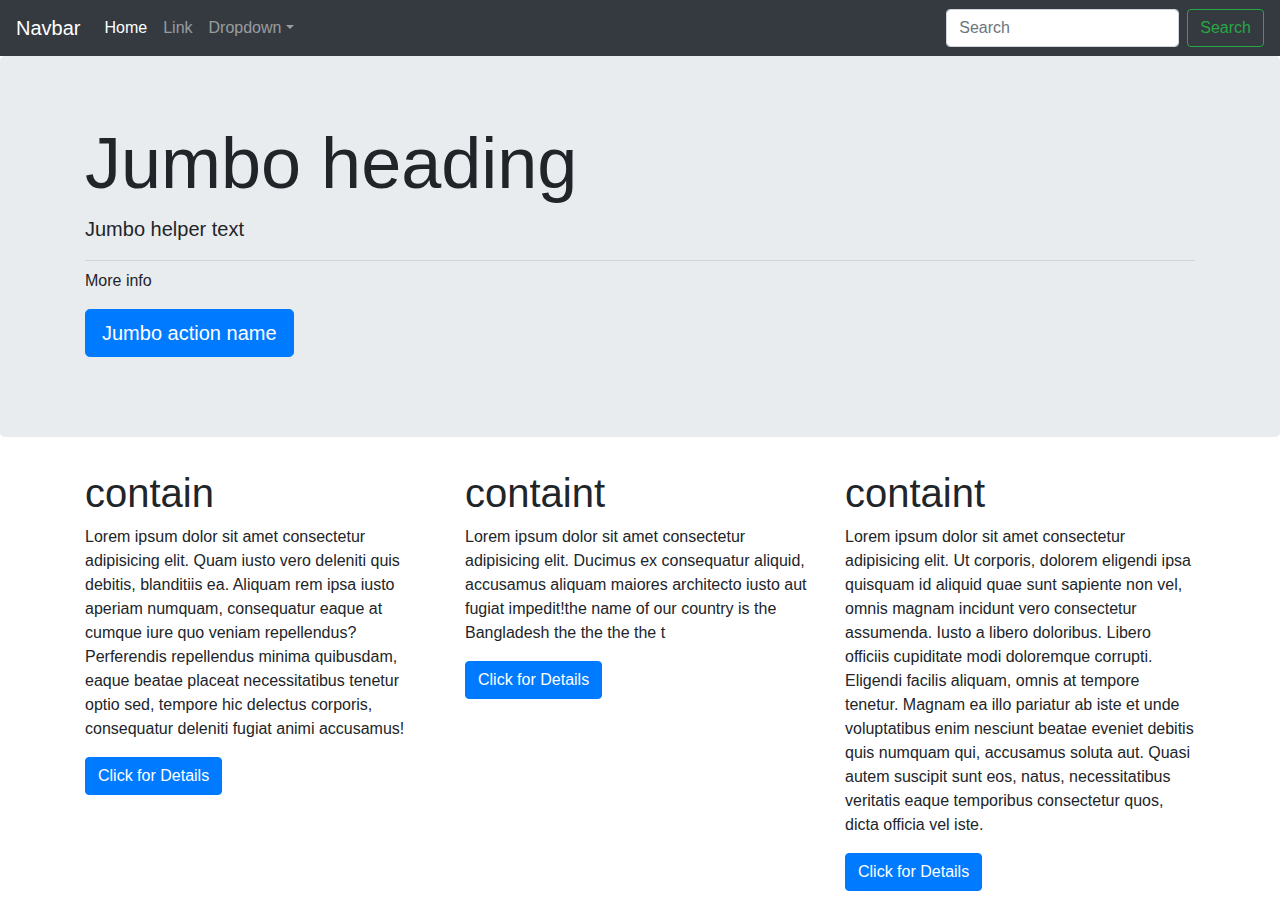
<file: tamplet1.html>
<!DOCTYPE html>
<html lang="en">
<head>
    <meta charset="UTF-8">
    <meta name="viewport" content="width=device-width, initial-scale=1.0">
    <title>Tamplet-1</title>

    <link rel="stylesheet" 
    href="https://cdn.jsdelivr.net/npm/bootstrap@4.6.2/dist/css/bootstrap.min.css">
    <script src="https://cdn.jsdelivr.net/npm/jquery@3.7.1/dist/jquery.slim.min.js"></script>
    <script src="https://cdn.jsdelivr.net/npm/popper.js@1.16.1/dist/umd/popper.min.js"></script>
    <script src="https://cdn.jsdelivr.net/npm/bootstrap@4.6.2/dist/js/bootstrap.bundle.min.js"></script>

</head>
<body>
    <nav class="navbar navbar-expand-sm navbar-dark bg-dark">
        <a class="navbar-brand" href="#">Navbar</a>
        <button class="navbar-toggler d-lg-none" type="button" data-toggle="collapse" data-target="#collapsibleNavId" aria-controls="collapsibleNavId"
            aria-expanded="false" aria-label="Toggle navigation">
            <span class="navbar-toggler-icon"></span>
        </button>
        <div class="collapse navbar-collapse" id="collapsibleNavId">
            <ul class="navbar-nav mr-auto mt-2 mt-lg-0">
                <li class="nav-item active">
                    <a class="nav-link" href="#">Home <span class="sr-only">(current)</span></a>
                </li>
                <li class="nav-item">
                    <a class="nav-link" href="#">Link</a>
                </li>
                <li class="nav-item dropdown">
                    <a class="nav-link dropdown-toggle" href="#" id="dropdownId" data-toggle="dropdown" aria-haspopup="true" aria-expanded="false">Dropdown</a>
                    <div class="dropdown-menu" aria-labelledby="dropdownId">
                        <a class="dropdown-item" href="#">Action 1</a>
                        <a class="dropdown-item" href="#">Action 2</a>
                    </div>
                </li>
            </ul>
            <form class="form-inline my-2 my-lg-0">
                <input class="form-control mr-sm-2" type="text" placeholder="Search">
                <button class="btn btn-outline-success my-2 my-sm-0" type="submit">Search</button>
            </form>
        </div>
    </nav>

        <div class="jumbotron">
            <div class="container">
            <h1 class="display-3">Jumbo heading</h1>
            <p class="lead">Jumbo helper text</p>
            <hr class="my-2">
            <p>More info</p>
            <p class="lead">
                <a class="btn btn-primary btn-lg" href="Jumbo action link" role="button">Jumbo action name</a>
            </p></div>
        </div>

<div class="container">
    <div class="row">
        <div class="col-lg-4">
            <h1>contain</h1>
            <p>Lorem ipsum dolor sit amet consectetur adipisicing elit. Quam iusto vero deleniti quis debitis, blanditiis ea. Aliquam rem ipsa iusto aperiam numquam, consequatur eaque at cumque iure quo veniam repellendus? Perferendis repellendus minima quibusdam, eaque beatae placeat necessitatibus tenetur optio sed, tempore hic delectus corporis, consequatur deleniti fugiat animi accusamus!</p>
            <a href="" class="btn btn-primary"> Click for Details</a>
        </div>
        <div class="col-lg-4">
            <h1>containt</h1>
            <p>Lorem ipsum dolor sit amet consectetur adipisicing elit. Ducimus ex consequatur aliquid, accusamus aliquam maiores architecto iusto aut fugiat impedit!the name of our country is the Bangladesh the the the the t</p>
            <a href="" class="btn btn-primary"> Click for Details</a>
        </div>
        <div class="col-lg-4">
            <h1>containt</h1>
            <p>Lorem ipsum dolor sit amet consectetur adipisicing elit. Ut corporis, dolorem eligendi ipsa quisquam id aliquid quae sunt sapiente non vel, omnis magnam incidunt vero consectetur assumenda. Iusto a libero doloribus. Libero officiis cupiditate modi doloremque corrupti. Eligendi facilis aliquam, omnis at tempore tenetur. Magnam ea illo pariatur ab iste et unde voluptatibus enim nesciunt beatae eveniet debitis quis numquam qui, accusamus soluta aut. Quasi autem suscipit sunt eos, natus, necessitatibus veritatis eaque temporibus consectetur quos, dicta officia vel iste.</p>
            <a href="" class="btn btn-primary"> Click for Details</a>
        </div>

    </div>
</div>

</body>
</html>
</file>
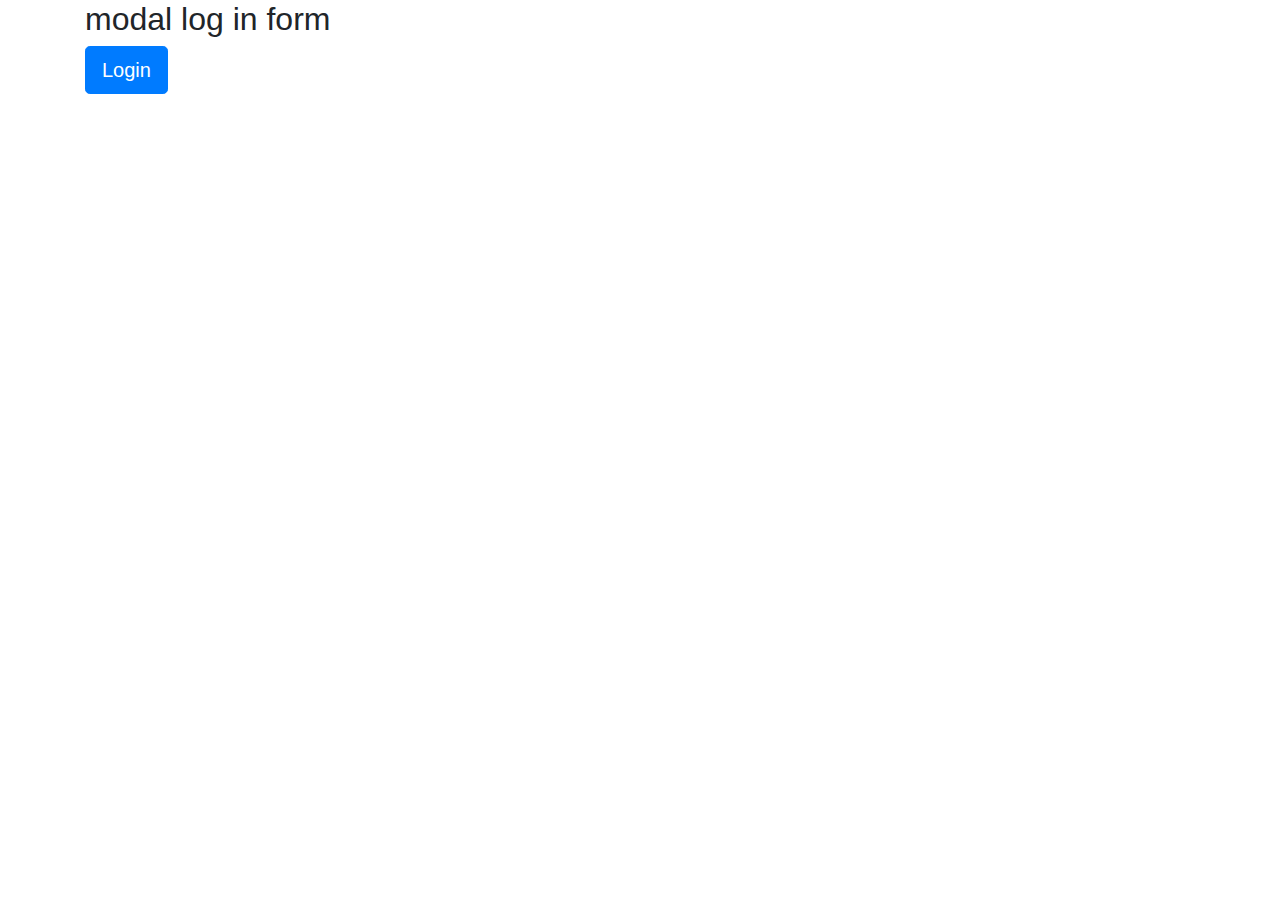
<file: Project-1/bootsrapmodal.html>
<!DOCTYPE html>
<html lang="en">
<head>
    <meta charset="UTF-8">
    <meta name="viewport" content="width=device-width, initial-scale=1.0">
    <title>Document</title>
   <link rel="stylesheet" href="css/bootstrap.min.css">
   <script src="js/jquery-3.7.1.slim.min.js"></script>
   <script src="js/bootstrap.bundle.js"></script>
</head>
<body>
    <div class="container">
        <h2>modal log in form</h2>

        <!-- Button trigger modal -->
        <button type="button" class="btn btn-primary btn-lg" data-toggle="modal" data-target="#modelId">
          Login
        </button>
        
        <!-- Modal -->
        <div class="modal fade" id="modelId" tabindex="-1" role="dialog" aria-labelledby="modelTitleId" aria-hidden="true">
            <div class="modal-dialog" role="document">
                <div class="modal-content">
                    <div class="modal-header">
                        <h5 class="modal-title">Sign in your account</h5>
                            <button type="button" class="close" data-dismiss="modal" aria-label="Close">
                                <span aria-hidden="true">&times;</span>
                            </button>
                    </div>
                    <div class="modal-body">
                        <form action="">
                                <div class="form-group">
                                  <label for="">Email:</label>
                                  <input type="Email" name="" id="" class="form-control" placeholder="Enter your email" >
                          
                                </div>
                                <div class="form-group">
                                  <label for="">Password:</label>
                                  <input type="password" name="" id="" class="form-control" placeholder="Enter your password" >
                 
                                </div>

                        </form>
                    </div>
                    <div class="modal-footer">
                        <button type="button" class="btn btn-secondary" data-dismiss="modal">Close</button>
                        <button type="button" class="btn btn-primary">Sign In</button>
                    </div>
                </div>
            </div>
        </div>
    </div>
</body>
</html>
</file>
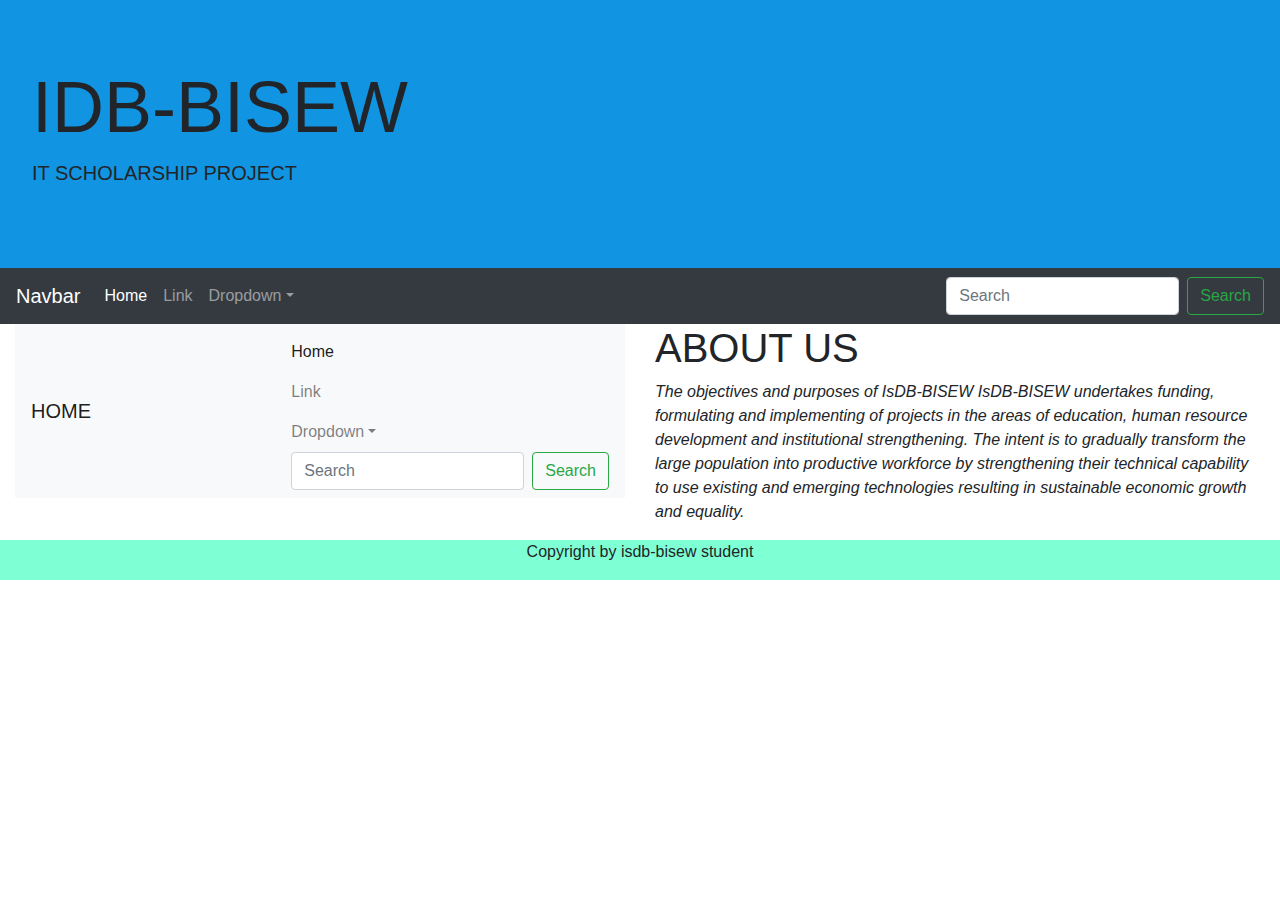
<file: Project-2 - Copy/webpageevidance.html>
<!DOCTYPE html>
<html lang="en">
<head>
    <meta charset="UTF-8">
    <meta name="viewport" content="width=device-width, initial-scale=1.0">
    <title>Document</title>
    <link rel="stylesheet" href="css/bootstrap.min.css">
    <script src="js/jquery-3.7.1.slim.min.js"></script>
    <script src="js/bootstrap.bundle.js"></script>
    <style>
        .jumbotron{background-color: rgb(17, 149, 226);}
    </style>
</head>
<body>
    <div class="jumbotron" style="margin-bottom: 0; border-radius: 0;">
        <h1 class="display-3">IDB-BISEW</h1>
        <p class="lead">IT SCHOLARSHIP PROJECT</p>
        
    </div>
    <nav class="navbar navbar-expand-sm navbar-dark  bg-dark ">
        <a class="navbar-brand" href="#">Navbar</a>
        <button class="navbar-toggler d-lg-none" type="button" data-toggle="collapse" data-target="#collapsibleNavId" aria-controls="collapsibleNavId"
            aria-expanded="false" aria-label="Toggle navigation">
            <span class="navbar-toggler-icon"></span>
        </button>
        <div class="collapse navbar-collapse" id="collapsibleNavId">
            <ul class="navbar-nav mr-auto mt-2 mt-lg-0">
                <li class="nav-item active">
                    <a class="nav-link" href="#">Home <span class="sr-only">(current)</span></a>
                </li>
                <li class="nav-item">
                    <a class="nav-link" href="#">Link</a>
                </li>
                <li class="nav-item dropdown">
                    <a class="nav-link dropdown-toggle" href="#" id="dropdownId" data-toggle="dropdown" aria-haspopup="true" aria-expanded="false">Dropdown</a>
                    <div class="dropdown-menu" aria-labelledby="dropdownId">
                        <a class="dropdown-item" href="#">Action 1</a>
                        <a class="dropdown-item" href="#">Action 2</a>
                    </div>
                </li>
            </ul>
            <form class="form-inline my-2 my-lg-0">
                <input class="form-control mr-sm-2" type="text" placeholder="Search">
                <button class="btn btn-outline-success my-2 my-sm-0" type="submit">Search</button>
            </form>
        </div>
    </nav>
    <!--comment-->
<div class="container-fluid">
    <div class="row">
        <div class="col lg-3">
           <nav class="navbar navbar-light bg-light">
            <a class="navbar-brand" href="#">HOME</a>
            
            <div class="" id="collapsibleNavId">
                <ul class="navbar-nav mr-auto mt-2 mt-lg-0">
                    <li class="nav-item active">
                        <a class="nav-link" href="#">Home <span class="sr-only">(current)</span></a>
                    </li>
                    <li class="nav-item">
                        <a class="nav-link" href="#">Link</a>
                    </li>
                    <li class="nav-item dropdown">
                        <a class="nav-link dropdown-toggle" href="#" id="dropdownId" data-toggle="dropdown" aria-haspopup="true" aria-expanded="false">Dropdown</a>
                        <div class="dropdown-menu" aria-labelledby="dropdownId">
                            <a class="dropdown-item" href="#">Action 1</a>
                            <a class="dropdown-item" href="#">Action 2</a>
                        </div>
                    </li>
                </ul>
                <form class="form-inline my-2 my-lg-0">
                    <input class="form-control mr-sm-2" type="text" placeholder="Search">
                    <button class="btn btn-outline-success my-2 my-sm-0" type="submit">Search</button>
                </form>
            </div>
           </nav> 
        </div>
        <div class="col lg-9">
            <h1>ABOUT US</h1>
            <P><em>The objectives and purposes of IsDB-BISEW
                IsDB-BISEW undertakes funding, formulating and implementing of projects in the areas of education, human resource development and institutional strengthening.
                
                The intent is to gradually transform the large population into productive workforce by strengthening their technical capability to use existing and emerging technologies resulting in sustainable economic growth and equality.</em> </P> 
        </div>
    </div>
    
</div>
<footer style="background-color: aquamarine; text-align: center; height: 40px;" >
Copyright by isdb-bisew student 
</footer>
    
</body>
</html>
</file>
<file: Project For E-2/style.css>
.jumbotron {
    background-color: aquamarine;
    margin-bottom: 0;
}
</file>
